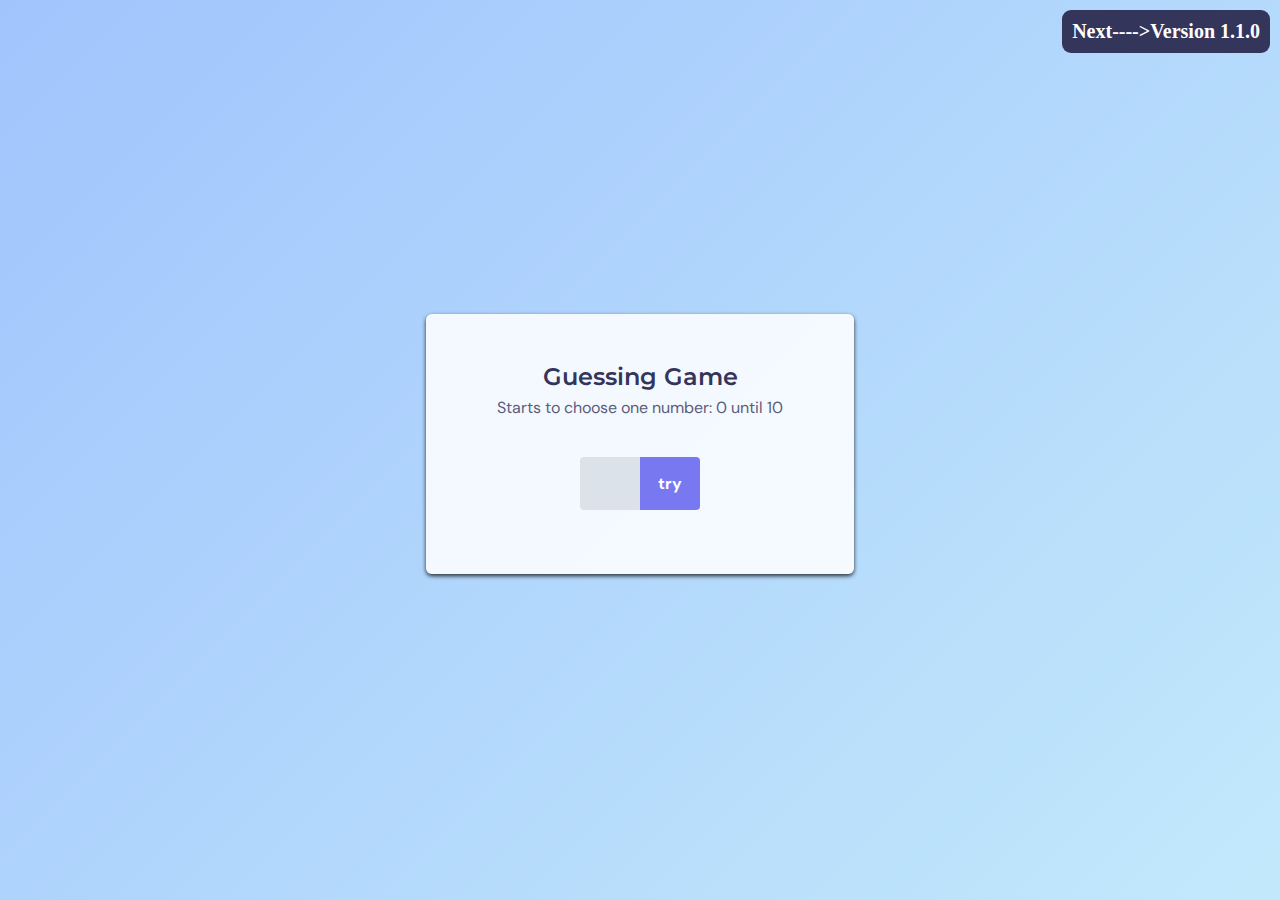
<file: index.html>
<!DOCTYPE html>
<html lang="en">
<head>

  <link rel="preconnect" href="https://fonts.gstatic.com" crossorigin>
  <link href="https://fonts.googleapis.com/css2?family=DM+Sans:opsz,wght@9..40,400;9..40,700&family=Montserrat:wght@600&display=swap" rel="stylesheet">

  <meta charset="UTF-8">
  <meta name="viewport" content="width=device-width, initial-scale=1.0">
  <title>Project 7 V 1.0</title>

  <link rel="preconnect" href="https://fonts.googleapis.com">

  <link rel="stylesheet" href="style.css">

  <link rel="shortcut icon" href="./imgs/icon.svg"/>

</head>
<body>
  <header>
    <a href="./Version-1-1-0/index.html"> 
      <h1>
        Next---->Version 1.1.0
      </h1>
    </a>
  </header>
  <main>
    <div class="screen1">

      <h1>
        Guessing Game
      </h1>
      <p>
        Starts to choose one number: 0 until 10 
      </p>

      <form>
        
        <input type="number" name="input-number" id="FirstInput" required>

        <button id="FirstButton">
          try
        </button> 

      </form>

    </div>

    <div class="screen2 hide">
      <h2>You've gonne after 3 tries</h2>

      <button>
        Play Again
      </button>

    </div>

  </main>

  <script src="./script.js">
    
  </script>
  
</body>
</html>
</file>
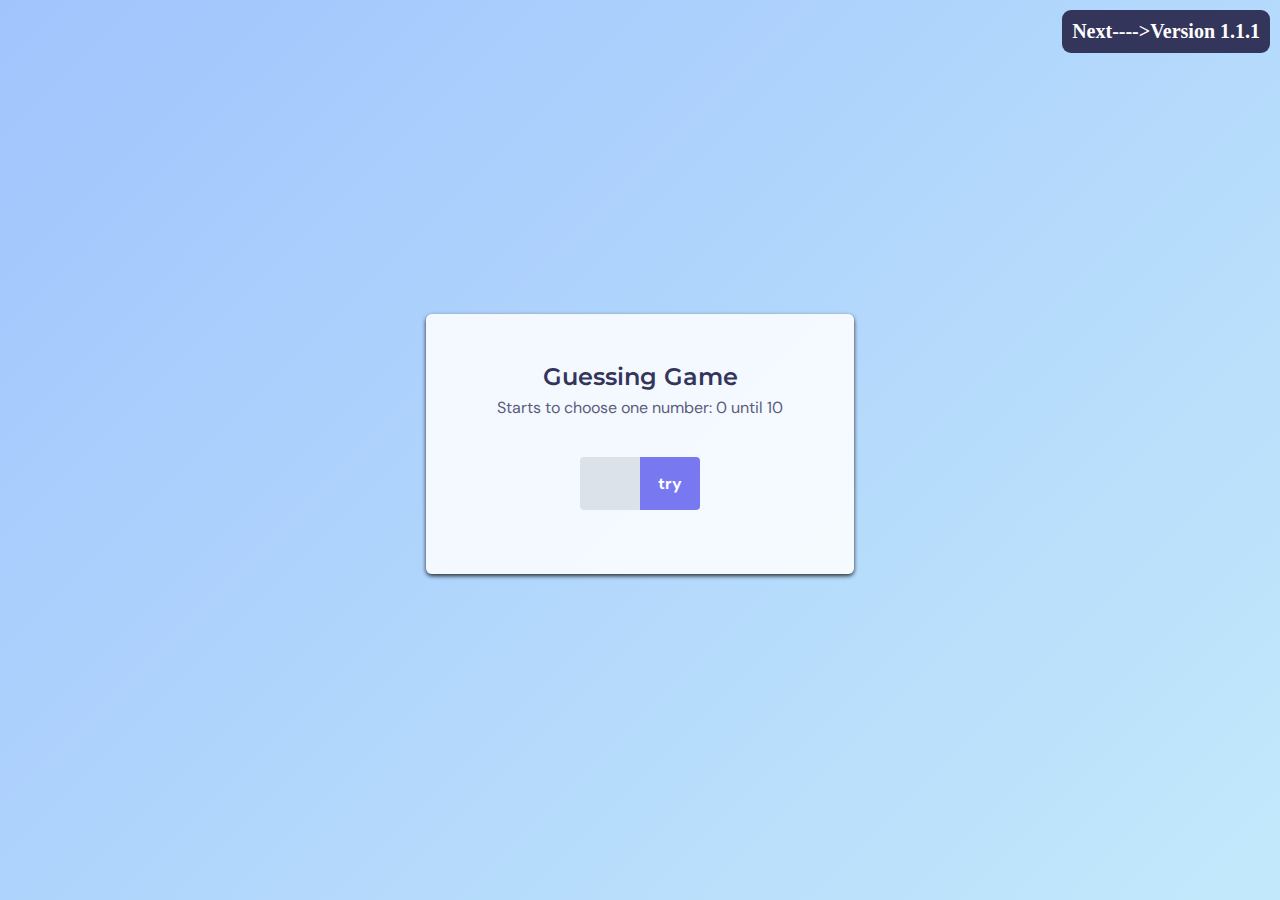
<file: Version-1-1-0/index.html>
<!DOCTYPE html>
<html lang="en">
<head>

  <link rel="preconnect" href="https://fonts.gstatic.com" crossorigin>
  <link href="https://fonts.googleapis.com/css2?family=DM+Sans:opsz,wght@9..40,400;9..40,700&family=Montserrat:wght@600&display=swap" rel="stylesheet">

  <meta charset="UTF-8">
  <meta name="viewport" content="width=device-width, initial-scale=1.0">
  <title>PJ 7 V 1.1.0</title>

  <link rel="preconnect" href="https://fonts.googleapis.com">

  <link rel="stylesheet" href="style.css">

  <link rel="shortcut icon" href="../imgs/icon.svg"/>

</head>
<body>
  <main>
    <header>
      <a href="../Version-1-1-1/index.html"> 
        <h1>
          Next---->Version 1.1.1
        </h1>
      </a>
    </header>

    <div class="screen1">

      <h1>
        Guessing Game
      </h1>
      <p>
        Starts to choose one number: 0 until 10 
      </p>

      <form>
        
        <input type="number" name="input-number" id="FirstInput" required>

        <button id="FirstButton">
          try
        </button> 

      </form>

    </div>

    <div class="screen2 hide">
      <h2>You've gonne after 3 tries</h2>

      <button id="SecondButton">
        Play Again
      </button>

    </div>

  </main>

  <script src="./script.js">
    
  </script>
  
</body>
</html>
</file>
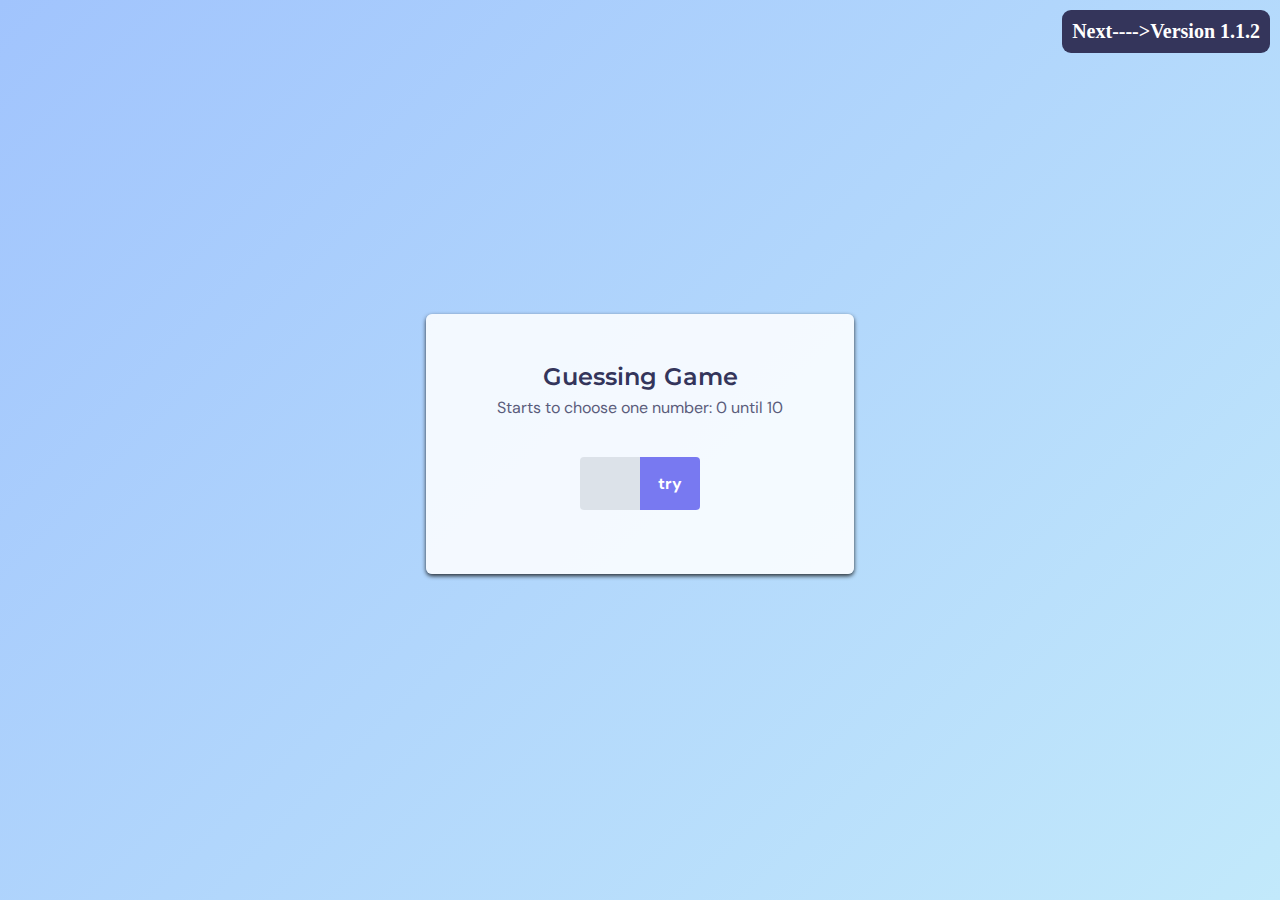
<file: Version-1-1-1/index.html>
<!DOCTYPE html>
<html lang="en">
<head>

  <link rel="preconnect" href="https://fonts.gstatic.com" crossorigin>
  <link href="https://fonts.googleapis.com/css2?family=DM+Sans:opsz,wght@9..40,400;9..40,700&family=Montserrat:wght@600&display=swap" rel="stylesheet">

  <meta charset="UTF-8">
  <meta name="viewport" content="width=device-width, initial-scale=1.0">
  <title>PJ 7 V 1.1.1</title>

  <link rel="preconnect" href="https://fonts.googleapis.com">

  <link rel="stylesheet" href="style.css">

  <link rel="shortcut icon" href="../imgs/icon.svg"/>

</head>
<body>
  <main>

    <header>
      <a href="../Version-1-1-2/index.html"> 
        <h1>
          Next---->Version 1.1.2
        </h1>
      </a>
    </header>

    <div class="screen1">

      <h1>
        Guessing Game
      </h1>
      <p>
        Starts to choose one number: 0 until 10 
      </p>

      <form>
        
        <input type="number" name="input-number" id="FirstInput" required>

        <button id="FirstButton">
          try
        </button> 

      </form>

    </div>

    <div class="screen2 hide">
      <h2>You've gonne after 3 tries</h2>

      <button id="SecondButton">
        Play Again
      </button>

    </div>

  </main>

  <script src="./script.js">
    
  </script>
  
</body>
</html>
</file>
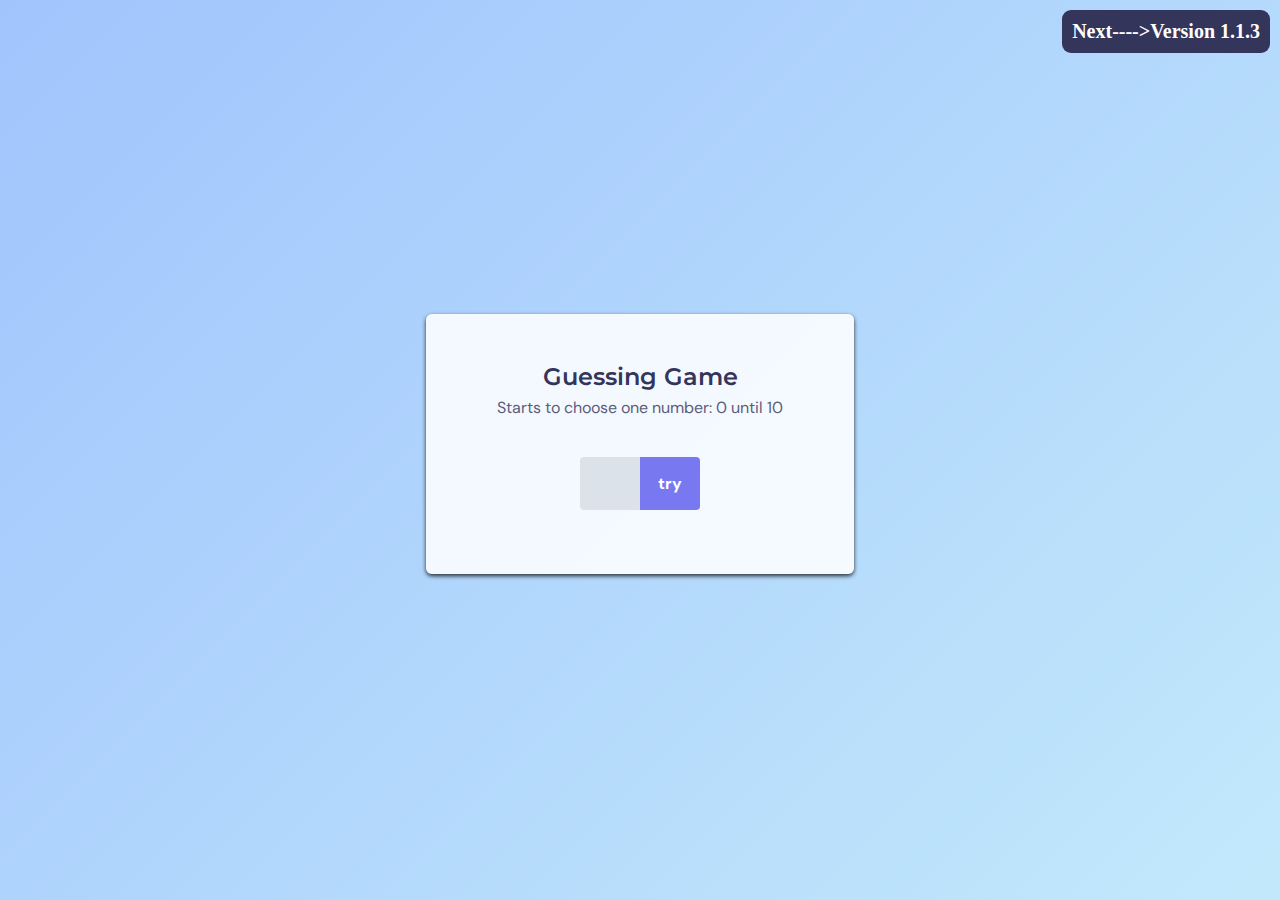
<file: Version-1-1-2/index.html>
<!DOCTYPE html>
<html lang="en">
<head>

  <link rel="preconnect" href="https://fonts.gstatic.com" crossorigin>
  <link href="https://fonts.googleapis.com/css2?family=DM+Sans:opsz,wght@9..40,400;9..40,700&family=Montserrat:wght@600&display=swap" rel="stylesheet">

  <meta charset="UTF-8">
  <meta name="viewport" content="width=device-width, initial-scale=1.0">
  <title>PJ 7 V 1.1.2</title>

  <link rel="preconnect" href="https://fonts.googleapis.com">

  <link rel="stylesheet" href="style.css">

  <link rel="shortcut icon" href="../imgs/icon.svg"/>

</head>
<body>
  <main>

    <header>
      <a href="../Version-1-1-3/index.html"> 
        <h1>
          Next---->Version 1.1.3
        </h1>
      </a>
    </header>

    <div class="screen1">

      <h1>
        Guessing Game
      </h1>
      <p>
        Starts to choose one number: 0 until 10 
      </p>

      <form>
        
        <input type="number" name="input-number" id="FirstInput" required>

        <button id="FirstButton">
          try
        </button> 

      </form>

    </div>

    <div class="screen2 hide">
      <h2>You've gonne after 3 tries</h2>

      <button id="SecondButton">
        Play Again
      </button>

    </div>

  </main>

  <script src="./script.js">
    
  </script>
  
</body>
</html>
</file>
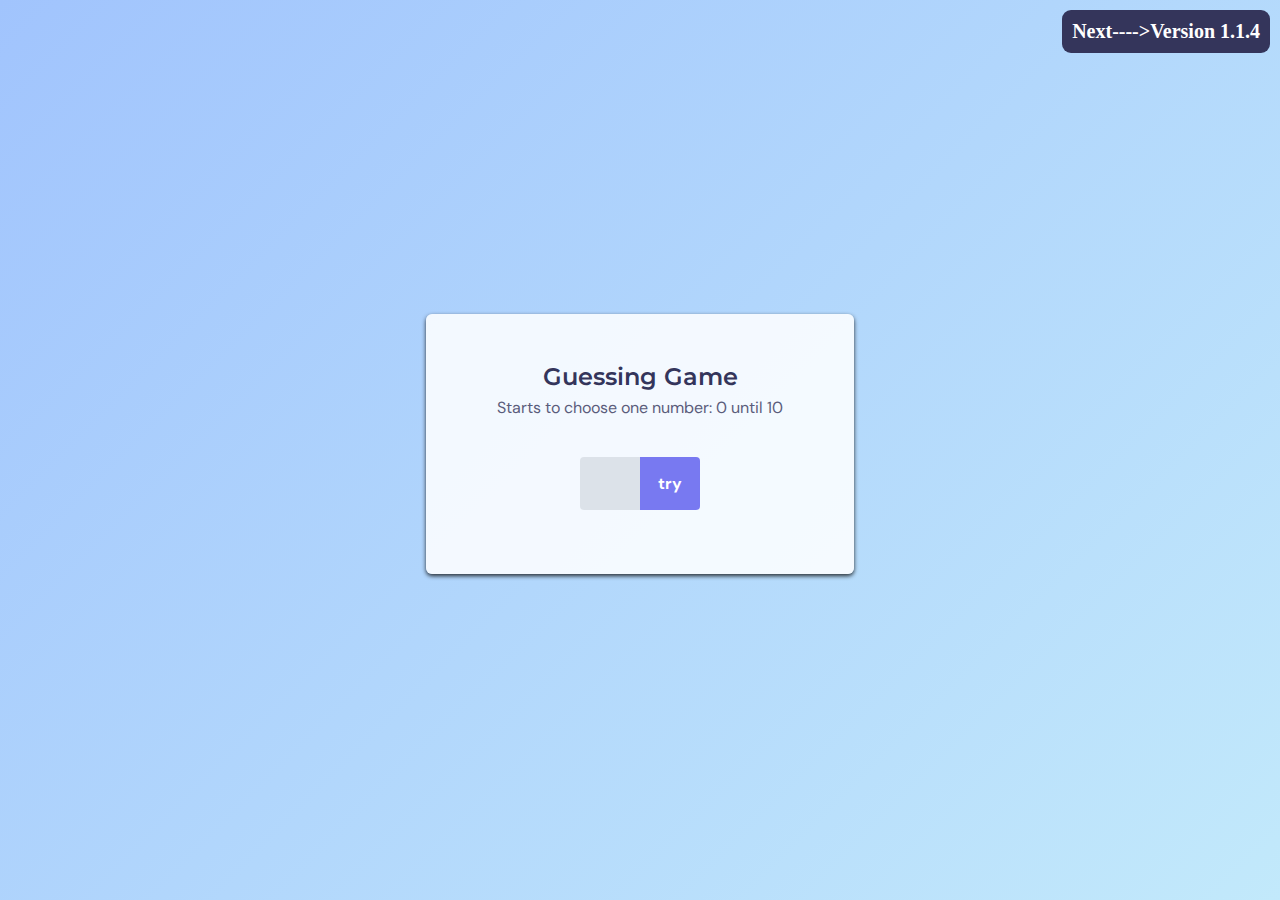
<file: Version-1-1-3/index.html>
<!DOCTYPE html>
<html lang="en">
<head>

  <link rel="preconnect" href="https://fonts.gstatic.com" crossorigin>
  <link href="https://fonts.googleapis.com/css2?family=DM+Sans:opsz,wght@9..40,400;9..40,700&family=Montserrat:wght@600&display=swap" rel="stylesheet">

  <meta charset="UTF-8">
  <meta name="viewport" content="width=device-width, initial-scale=1.0">
  <title>PJ-7 V-1.1.3</title>

  <link rel="preconnect" href="https://fonts.googleapis.com">

  <link rel="stylesheet" href="style.css">

  <link rel="shortcut icon" href="../imgs/icon.svg"/>

</head>
<body>
  <main>

    <header>
      <a href="../Version-1-1-4/index.html"> 
        <h1>
          Next---->Version 1.1.4
        </h1>
      </a>
    </header>

    <div class="screen1">

      <h1>
        Guessing Game
      </h1>
      <p>
        Starts to choose one number: 0 until 10 
      </p>

      <form>
        
        <input type="number" name="input-number" id="FirstInput" required>

        <button id="FirstButton">
          try
        </button> 

      </form>

    </div>

    <div class="screen2 hide">
      <h2>You've gonne after 3 tries</h2>

      <button id="SecondButton">
        Play Again
      </button>

    </div>

  </main>

  <script src="./script.js">
    
  </script>
  
</body>
</html>
</file>
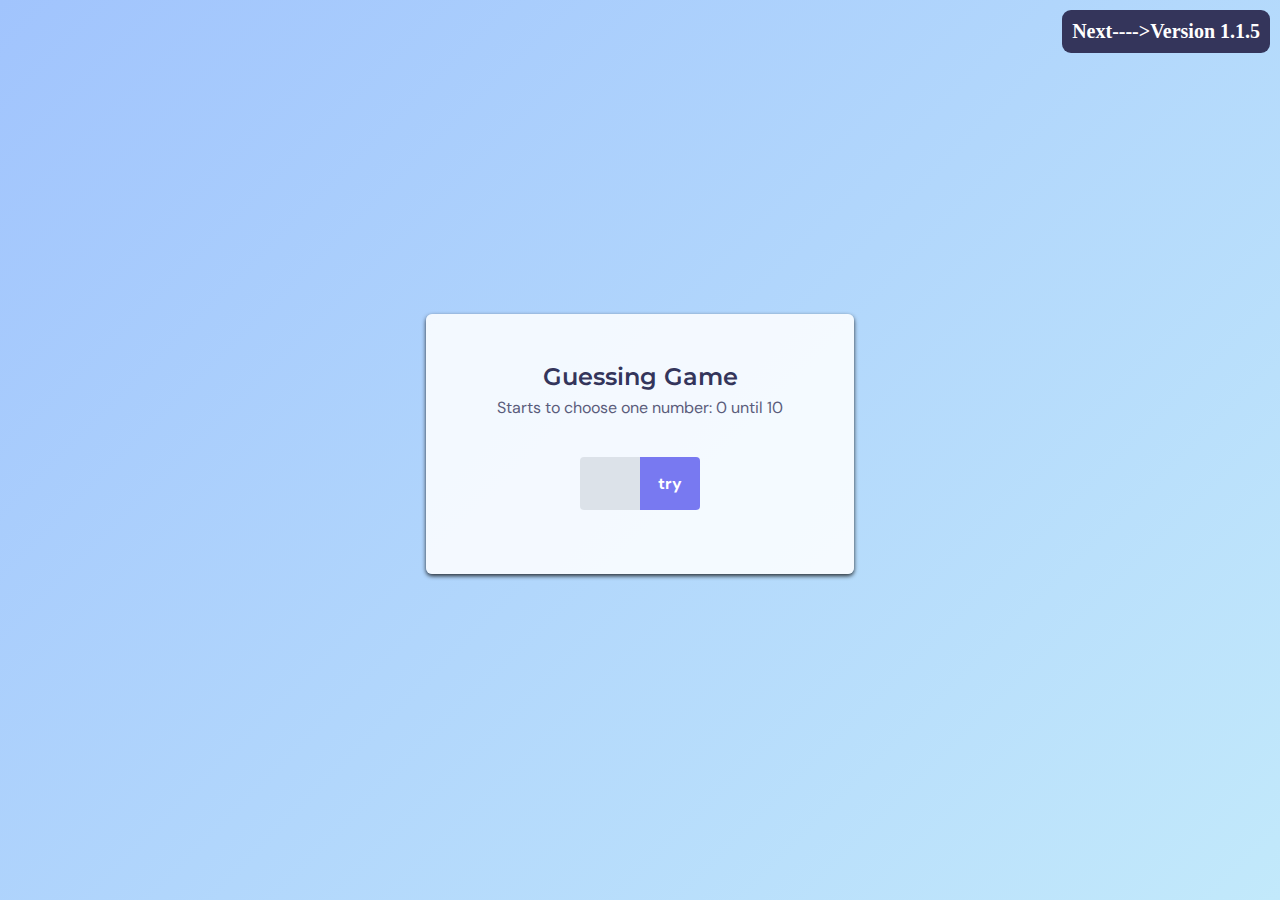
<file: Version-1-1-4/index.html>
<!DOCTYPE html>
<html lang="en">
<head>

  <link rel="preconnect" href="https://fonts.gstatic.com" crossorigin>
  <link href="https://fonts.googleapis.com/css2?family=DM+Sans:opsz,wght@9..40,400;9..40,700&family=Montserrat:wght@600&display=swap" rel="stylesheet">

  <meta charset="UTF-8">
  <meta name="viewport" content="width=device-width, initial-scale=1.0">
  <title>PJ 7 V 1.1.4</title>

  <link rel="preconnect" href="https://fonts.googleapis.com">

  <link rel="stylesheet" href="style.css">

  <link rel="shortcut icon" href="../imgs/icon.svg"/>

</head>
<body>
  <main>
    <header>
      <a href="../Version-1-1-5/index.html"> 
        <h1>
          Next---->Version 1.1.5
        </h1>
      </a>
    </header>

    <div class="screen1">

      <h1>
        Guessing Game
      </h1>
      <p>
        Starts to choose one number: 0 until 10 
      </p>

      <form>
        
        <input type="number" name="input-number" id="FirstInput" required>

        <button id="FirstButton">
          try
        </button> 

      </form>

    </div>

    <div class="screen2 hide">
      <h2>You've gonne after 3 tries</h2>

      <button id="SecondButton">
        Play Again
      </button>

    </div>

  </main>

  <script src="./script.js">
    
  </script>
  
</body>
</html>
</file>
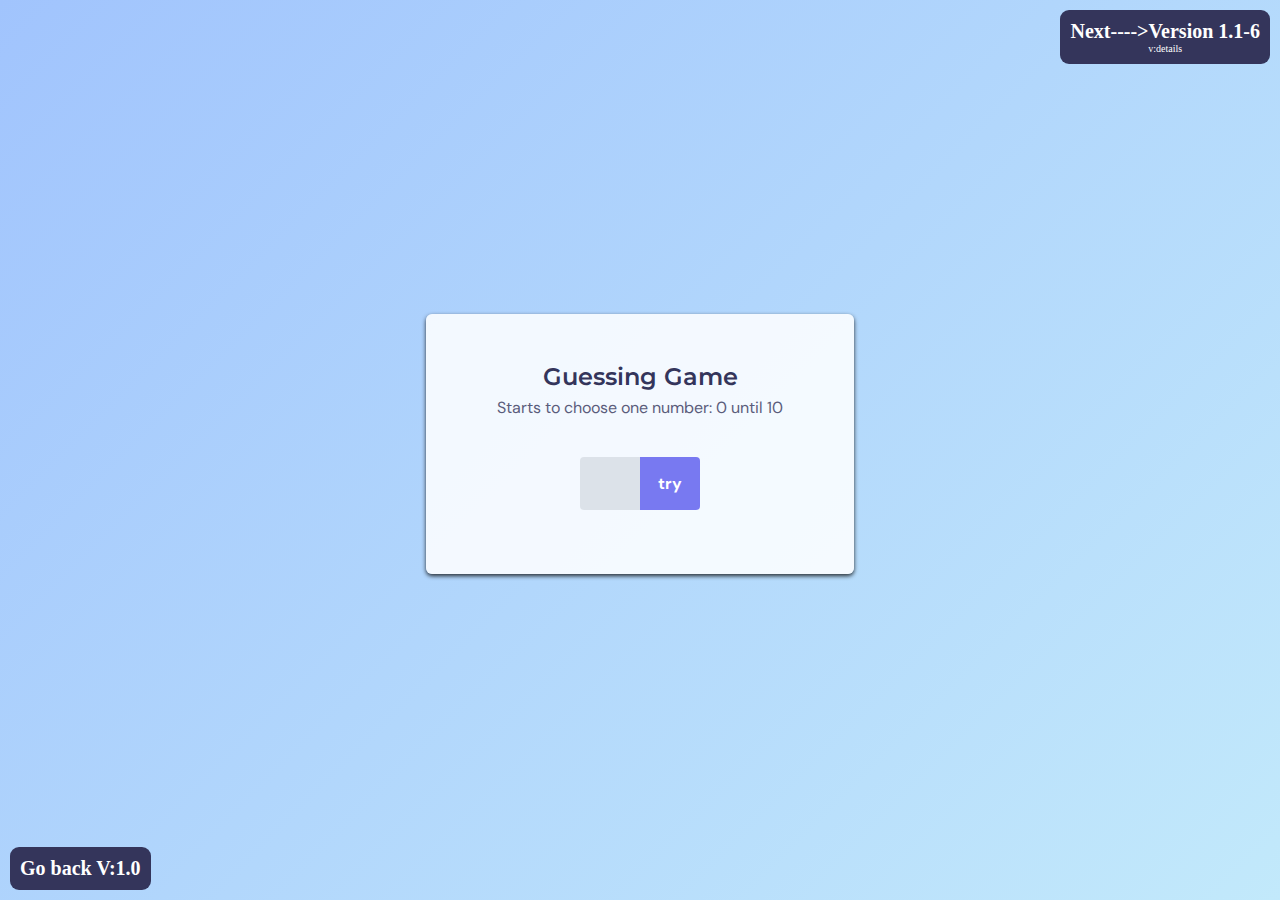
<file: Version-1-1-5/index.html>
<!DOCTYPE html>
<html lang="en">
<head>

  <link rel="preconnect" href="https://fonts.gstatic.com" crossorigin>
  <link href="https://fonts.googleapis.com/css2?family=DM+Sans:opsz,wght@9..40,400;9..40,700&family=Montserrat:wght@600&display=swap" rel="stylesheet">

  <meta charset="UTF-8">
  <meta name="viewport" content="width=device-width, initial-scale=1.0">
  <title>PJ 7 V 1.1.5</title>

  <link rel="preconnect" href="https://fonts.googleapis.com">

  <link rel="stylesheet" href="style.css">

  <link rel="shortcut icon" href="../imgs/icon.svg"/>

</head>
<body>
  <main>
    <header>
      <a href="../Version-1-1-6/index.html"> 
        <h1>
          Next---->Version 1.1-6
        </h1>
      </a>
      <a href="../Notes.txt">v:details </a>
    </header>

    <div class="screen1">

      <h1>
        Guessing Game
      </h1>
      <p>
        Starts to choose one number: 0 until 10 
      </p>

      <form>
        
        <input type="number" name="input-number" id="FirstInput" required>

        <button id="FirstButton">
          try
        </button> 

      </form>

    </div>

    <div class="screen2 hide">
      <h2>You've gonne after 3 tries</h2>

      <button id="SecondButton">
        Play Again
      </button>

    </div>

  </main>

  <script src="./script.js">
    
  </script>

  <footer>
      <a href="../index.html"> 
        <h1>
          Go back V:1.0
        </h1>
      </a>
  </footer>
  
</body>
</html>
</file>
<file: style.css>
*{
  margin: 0;
  padding: 0;
  box-sizing: border-box;

  text-align: center;
}

:root{
  font-size: 62.5%;
}

body{
  background: linear-gradient(315deg, #C2E9FB 0%, #A1C4FD 100%);
  height: 100vh;

  display: grid;
  place-items: center;
}

header{
  padding: 1rem;
  background:#34355B;

  margin: 0 auto;

  border-radius: .9rem;

  position: fixed;
  top: 1rem;
  right: 1rem;
}

header a{
  text-decoration: none;
  color: #fff;
}

main{
  width: min(42.8rem, 80%);

  box-shadow: 0 .2rem .4rem rgba(0 ,0 ,0 , 0.8);

  background-color: rgba(255, 255, 255, 0.856);

  border-radius: .6rem;

  padding: 4.8rem 6.4rem 6.4rem;
  margin-top: -1.2rem;

}

/* Section 1*/

.hide{
  display: none;
}

.screen1 > h1{
  font-family: 'Montserrat', sans-serif;
  font-size: 2.4rem;
  font-weight: 600;
  color:  #34355B;
}

.screen1 > p{

  color:  #34355B;
  opacity: 0.8;

  font-size: 1.6rem;
  font-weight: 400;
  line-height:  2.6px;

  margin: 1.6rem auto 4.8rem;

}


.screen1 > p , .screen1 > input , button , .screen2 h2{
  font-family: 'DM Sans', sans-serif;
}

input{
  width: 6rem;

  background-color: #DCE2E9;
  color: #34355B;

  font-weight: 400;

  border-radius: .4rem  0  0  .4rem ;
}

#FirstInput::-webkit-inner-spin-button, #FirstInput::-webkit-outer-spin-button {
  -webkit-appearance: none;
  margin: 0; 
}

input , button{
  padding: 1.6rem;

  border: 0;

  font-size: 1.6rem;
  width: 6rem;
}

button{ 
  color: #fff;

  background:#7879F1;

  padding:  1.6rem;
  margin-right: 0;

  font-weight: 700;

  border-radius: 0 .4rem .4rem 0;

  cursor: pointer;

  transition: Background .3s;
}

button:hover{
  box-shadow: 0 0 .5rem rgba(0, 0, 0, 0.8);
  background:#3c3c97;

  filter: brightness(0.94);

}

form{
  margin-bottom: 6,4rem;

  display: flex;
  justify-content: center;
}

/* screen 2*/

/*
.screen2{
  display: none;
}

*/
.screen2 h2{

  color: #34355B;
  font-size: 2.4rem;
  font-weight: 400;
  line-height: 3.6rem;

}
.screen2 button{
  padding: 1.6rem;
  margin-top: 3.6rem;

  color: #fff;
  background-color: #7879F1;
  font-size: 1.6rem;
  font-weight: 700;

  border-radius: .4rem;

  width: fit-content;

}
</file>
<file: Version-1-1-0/style.css>
*{
  margin: 0;
  padding: 0;
  box-sizing: border-box;

  text-align: center;
}

:root{
  font-size: 62.5%;
}

body{
  background: linear-gradient(315deg, #C2E9FB 0%, #A1C4FD 100%);
  height: 100vh;

  display: grid;
  place-items: center;
}


header{
  padding: 1rem;
  background:#34355B;

  margin: 0 auto;

  border-radius: .9rem;

  position: fixed;
  top: 1rem;
  right: 1rem;
}

header a{
  text-decoration: none;
  color: #fff;
}

main{
  width: min(42.8rem, 80%);

  box-shadow: 0 .2rem .4rem rgba(0 ,0 ,0 , 0.8);

  background-color: rgba(255, 255, 255, 0.856);

  border-radius: .6rem;

  padding: 4.8rem 6.4rem 6.4rem;
  margin-top: -1.2rem;

}

/* Section 1*/

.hide{
  display: none;
}

.screen1 > h1{
  font-family: 'Montserrat', sans-serif;
  font-size: 2.4rem;
  font-weight: 600;
  color:  #34355B;
}

.screen1 > p{

  color:  #34355B;
  opacity: 0.8;

  font-size: 1.6rem;
  font-weight: 400;
  line-height:  2.6px;

  margin: 1.6rem auto 4.8rem;

}


.screen1 > p , .screen1 > input , button , .screen2 h2{
  font-family: 'DM Sans', sans-serif;
}

input{
  width: 6rem;

  background-color: #DCE2E9;
  color: #34355B;

  font-weight: 400;

  border-radius: .4rem  0  0  .4rem ;
}

#FirstInput::-webkit-inner-spin-button, #FirstInput::-webkit-outer-spin-button {
  -webkit-appearance: none;
  margin: 0; 
}

input , button{
  padding: 1.6rem;

  border: 0;

  font-size: 1.6rem;
  width: 6rem;
}

button{ 
  color: #fff;

  background:#7879F1;

  padding:  1.6rem;
  margin-right: 0;

  font-weight: 700;

  border-radius: 0 .4rem .4rem 0;

  cursor: pointer;

  transition: Background .3s;
}

button:hover{
  box-shadow: 0 0 .5rem rgba(0, 0, 0, 0.8);
  background:#3c3c97;

  filter: brightness(0.94);

}

form{
  margin-bottom: 6,4rem;

  display: flex;
  justify-content: center;
}

/* screen 2*/

/*
.screen2{
  display: none;
}

*/
.screen2 h2{

  color: #34355B;
  font-size: 2.4rem;
  font-weight: 400;
  line-height: 3.6rem;

}
.screen2 button{
  padding: 1.6rem;
  margin-top: 3.6rem;

  color: #fff;
  background-color: #7879F1;
  font-size: 1.6rem;
  font-weight: 700;

  border-radius: .4rem;

  width: fit-content;

}
</file>
<file: Version-1-1-1/style.css>
*{
  margin: 0;
  padding: 0;
  box-sizing: border-box;

  text-align: center;
}

:root{
  font-size: 62.5%;
}

body{
  background: linear-gradient(315deg, #C2E9FB 0%, #A1C4FD 100%);
  height: 100vh;

  display: grid;
  place-items: center;
}


header{
  padding: 1rem;
  background:#34355B;

  margin: 0 auto;

  border-radius: .9rem;

  position: fixed;
  top: 1rem;
  right: 1rem;
}

header a{
  text-decoration: none;
  color: #fff;
}

main{
  width: min(42.8rem, 80%);

  box-shadow: 0 .2rem .4rem rgba(0 ,0 ,0 , 0.8);

  background-color: rgba(255, 255, 255, 0.856);

  border-radius: .6rem;

  padding: 4.8rem 6.4rem 6.4rem;
  margin-top: -1.2rem;

}

/* Section 1*/

.hide{
  display: none;
}

.screen1 > h1{
  font-family: 'Montserrat', sans-serif;
  font-size: 2.4rem;
  font-weight: 600;
  color:  #34355B;
}

.screen1 > p{

  color:  #34355B;
  opacity: 0.8;

  font-size: 1.6rem;
  font-weight: 400;
  line-height:  2.6px;

  margin: 1.6rem auto 4.8rem;

}


.screen1 > p , .screen1 > input , button , .screen2 h2{
  font-family: 'DM Sans', sans-serif;
}

input{
  width: 6rem;

  background-color: #DCE2E9;
  color: #34355B;

  font-weight: 400;

  border-radius: .4rem  0  0  .4rem ;
}

#FirstInput::-webkit-inner-spin-button, #FirstInput::-webkit-outer-spin-button {
  -webkit-appearance: none;
  margin: 0; 
}

input , button{
  padding: 1.6rem;

  border: 0;

  font-size: 1.6rem;
  width: 6rem;
}

button{ 
  color: #fff;

  background:#7879F1;

  padding:  1.6rem;
  margin-right: 0;

  font-weight: 700;

  border-radius: 0 .4rem .4rem 0;

  cursor: pointer;

  transition: Background .3s;
}

button:hover{
  box-shadow: 0 0 .5rem rgba(0, 0, 0, 0.8);
  background:#3c3c97;

  filter: brightness(0.94);

}

form{
  margin-bottom: 6,4rem;

  display: flex;
  justify-content: center;
}

/* screen 2*/

/*
.screen2{
  display: none;
}

*/
.screen2 h2{

  color: #34355B;
  font-size: 2.4rem;
  font-weight: 400;
  line-height: 3.6rem;

}
.screen2 button{
  padding: 1.6rem;
  margin-top: 3.6rem;

  color: #fff;
  background-color: #7879F1;
  font-size: 1.6rem;
  font-weight: 700;

  border-radius: .4rem;

  width: fit-content;

}
</file>
<file: Version-1-1-2/style.css>
*{
  margin: 0;
  padding: 0;
  box-sizing: border-box;

  text-align: center;
}

:root{
  font-size: 62.5%;
}

body{
  background: linear-gradient(315deg, #C2E9FB 0%, #A1C4FD 100%);
  height: 100vh;

  display: grid;
  place-items: center;
}



header{
  padding: 1rem;
  background:#34355B;

  margin: 0 auto;

  border-radius: .9rem;

  position: fixed;
  top: 1rem;
  right: 1rem;
}

header a{
  text-decoration: none;
  color: #fff;
}

main{
  width: min(42.8rem, 80%);

  box-shadow: 0 .2rem .4rem rgba(0 ,0 ,0 , 0.8);

  background-color: rgba(255, 255, 255, 0.856);

  border-radius: .6rem;

  padding: 4.8rem 6.4rem 6.4rem;
  margin-top: -1.2rem;

}

/* Section 1*/

.hide{
  display: none;
}

.screen1 > h1{
  font-family: 'Montserrat', sans-serif;
  font-size: 2.4rem;
  font-weight: 600;
  color:  #34355B;
}

.screen1 > p{

  color:  #34355B;
  opacity: 0.8;

  font-size: 1.6rem;
  font-weight: 400;
  line-height:  2.6px;

  margin: 1.6rem auto 4.8rem;

}


.screen1 > p , .screen1 > input , button , .screen2 h2{
  font-family: 'DM Sans', sans-serif;
}

input{
  width: 6rem;

  background-color: #DCE2E9;
  color: #34355B;

  font-weight: 400;

  border-radius: .4rem  0  0  .4rem ;
}

#FirstInput::-webkit-inner-spin-button, #FirstInput::-webkit-outer-spin-button {
  -webkit-appearance: none;
  margin: 0; 
}

input , button{
  padding: 1.6rem;

  border: 0;

  font-size: 1.6rem;
  width: 6rem;
}

button{ 
  color: #fff;

  background:#7879F1;

  padding:  1.6rem;
  margin-right: 0;

  font-weight: 700;

  border-radius: 0 .4rem .4rem 0;

  cursor: pointer;

  transition: Background .3s;
}

button:hover{
  box-shadow: 0 0 .5rem rgba(0, 0, 0, 0.8);
  background:#3c3c97;

  filter: brightness(0.94);

}

form{
  margin-bottom: 6,4rem;

  display: flex;
  justify-content: center;
}

/* screen 2*/

/*
.screen2{
  display: none;
}

*/
.screen2 h2{

  color: #34355B;
  font-size: 2.4rem;
  font-weight: 400;
  line-height: 3.6rem;

}
.screen2 button{
  padding: 1.6rem;
  margin-top: 3.6rem;

  color: #fff;
  background-color: #7879F1;
  font-size: 1.6rem;
  font-weight: 700;

  border-radius: .4rem;

  width: fit-content;

}
</file>
<file: Version-1-1-3/style.css>
*{
  margin: 0;
  padding: 0;
  box-sizing: border-box;

  text-align: center;
}

:root{
  font-size: 62.5%;
}

body{
  background: linear-gradient(315deg, #C2E9FB 0%, #A1C4FD 100%);
  height: 100vh;

  display: grid;
  place-items: center;
}


header{
  padding: 1rem;
  background:#34355B;

  margin: 0 auto;

  border-radius: .9rem;

  position: fixed;
  top: 1rem;
  right: 1rem;
}

header a{
  text-decoration: none;
  color: #fff;
}

main{
  width: min(42.8rem, 80%);

  box-shadow: 0 .2rem .4rem rgba(0 ,0 ,0 , 0.8);

  background-color: rgba(255, 255, 255, 0.856);

  border-radius: .6rem;

  padding: 4.8rem 6.4rem 6.4rem;
  margin-top: -1.2rem;

}

/* Section 1*/

.hide{
  display: none;
}

.screen1 > h1{
  font-family: 'Montserrat', sans-serif;
  font-size: 2.4rem;
  font-weight: 600;
  color:  #34355B;
}

.screen1 > p{

  color:  #34355B;
  opacity: 0.8;

  font-size: 1.6rem;
  font-weight: 400;
  line-height:  2.6px;

  margin: 1.6rem auto 4.8rem;

}


.screen1 > p , .screen1 > input , button , .screen2 h2{
  font-family: 'DM Sans', sans-serif;
}

input{
  width: 6rem;

  background-color: #DCE2E9;
  color: #34355B;

  font-weight: 400;

  border-radius: .4rem  0  0  .4rem ;
}

#FirstInput::-webkit-inner-spin-button, #FirstInput::-webkit-outer-spin-button {
  -webkit-appearance: none;
  margin: 0; 
}

input , button{
  padding: 1.6rem;

  border: 0;

  font-size: 1.6rem;
  width: 6rem;
}

button{ 
  color: #fff;

  background:#7879F1;

  padding:  1.6rem;
  margin-right: 0;

  font-weight: 700;

  border-radius: 0 .4rem .4rem 0;

  cursor: pointer;

  transition: Background .3s;
}

button:hover{
  box-shadow: 0 0 .5rem rgba(0, 0, 0, 0.8);
  background:#3c3c97;

  filter: brightness(0.94);

}

form{
  margin-bottom: 6,4rem;

  display: flex;
  justify-content: center;
}

/* screen 2*/

/*
.screen2{
  display: none;
}

*/
.screen2 h2{

  color: #34355B;
  font-size: 2.4rem;
  font-weight: 400;
  line-height: 3.6rem;

}
.screen2 button{
  padding: 1.6rem;
  margin-top: 3.6rem;

  color: #fff;
  background-color: #7879F1;
  font-size: 1.6rem;
  font-weight: 700;

  border-radius: .4rem;

  width: fit-content;

}
</file>
<file: Version-1-1-4/style.css>
*{
  margin: 0;
  padding: 0;
  box-sizing: border-box;

  text-align: center;
}

:root{
  font-size: 62.5%;
}

body{
  background: linear-gradient(315deg, #C2E9FB 0%, #A1C4FD 100%);
  height: 100vh;

  display: grid;
  place-items: center;
}


header{
  padding: 1rem;
  background:#34355B;

  margin: 0 auto;

  border-radius: .9rem;

  position: fixed;
  top: 1rem;
  right: 1rem;
}

header a{
  text-decoration: none;
  color: #fff;
}

main{
  width: min(42.8rem, 80%);

  box-shadow: 0 .2rem .4rem rgba(0 ,0 ,0 , 0.8);

  background-color: rgba(255, 255, 255, 0.856);

  border-radius: .6rem;

  padding: 4.8rem 6.4rem 6.4rem;
  margin-top: -1.2rem;

}

/* Section 1*/

.hide{
  display: none;
}

.screen1 > h1{
  font-family: 'Montserrat', sans-serif;
  font-size: 2.4rem;
  font-weight: 600;
  color:  #34355B;
}

.screen1 > p{

  color:  #34355B;
  opacity: 0.8;

  font-size: 1.6rem;
  font-weight: 400;
  line-height:  2.6px;

  margin: 1.6rem auto 4.8rem;

}


.screen1 > p , .screen1 > input , button , .screen2 h2{
  font-family: 'DM Sans', sans-serif;
}

input{
  width: 6rem;

  background-color: #DCE2E9;
  color: #34355B;

  font-weight: 400;

  border-radius: .4rem  0  0  .4rem ;
}

#FirstInput::-webkit-inner-spin-button, #FirstInput::-webkit-outer-spin-button {
  -webkit-appearance: none;
  margin: 0; 
}

input , button{
  padding: 1.6rem;

  border: 0;

  font-size: 1.6rem;
  width: 6rem;
}

button{ 
  color: #fff;

  background:#7879F1;

  padding:  1.6rem;
  margin-right: 0;

  font-weight: 700;

  border-radius: 0 .4rem .4rem 0;

  cursor: pointer;

  transition: Background .3s;
}

button:hover{
  box-shadow: 0 0 .5rem rgba(0, 0, 0, 0.8);
  background:#3c3c97;

  filter: brightness(0.94);

}

form{
  margin-bottom: 6,4rem;

  display: flex;
  justify-content: center;
}

/* screen 2*/

/*
.screen2{
  display: none;
}

*/
.screen2 h2{

  color: #34355B;
  font-size: 2.4rem;
  font-weight: 400;
  line-height: 3.6rem;

}
.screen2 button{
  padding: 1.6rem;
  margin-top: 3.6rem;

  color: #fff;
  background-color: #7879F1;
  font-size: 1.6rem;
  font-weight: 700;

  border-radius: .4rem;

  width: fit-content;

}
</file>
<file: Version-1-1-5/style.css>
*{
  margin: 0;
  padding: 0;
  box-sizing: border-box;

  text-align: center;
}

:root{
  font-size: 62.5%;
}

body{
  background: linear-gradient(315deg, #C2E9FB 0%, #A1C4FD 100%);
  height: 100vh;

  display: grid;
  place-items: center;
}


header, footer{
  padding: 1rem;
  background:#34355B;

  margin: 0 auto;

  border-radius: .9rem;
}

header a, footer a{
  text-decoration: none;
  color: #fff;
}

header{
  position: fixed;
  top: 1rem;
  right: 1rem;
}

footer{
  position: fixed;
  bottom: 1rem;
  left: 1rem;
}


main{
  width: min(42.8rem, 80%);

  box-shadow: 0 .2rem .4rem rgba(0 ,0 ,0 , 0.8);

  background-color: rgba(255, 255, 255, 0.856);

  border-radius: .6rem;

  padding: 4.8rem 6.4rem 6.4rem;
  margin-top: -1.2rem;

}

/* Section 1*/

.hide{
  display: none;
}

.screen1 > h1{
  font-family: 'Montserrat', sans-serif;
  font-size: 2.4rem;
  font-weight: 600;
  color:  #34355B;
}

.screen1 > p{

  color:  #34355B;
  opacity: 0.8;

  font-size: 1.6rem;
  font-weight: 400;
  line-height:  2.6px;

  margin: 1.6rem auto 4.8rem;

}


.screen1 > p , .screen1 > input , button , .screen2 h2{
  font-family: 'DM Sans', sans-serif;
}

input{
  width: 6rem;

  background-color: #DCE2E9;
  color: #34355B;

  font-weight: 400;

  border-radius: .4rem  0  0  .4rem ;
}

#FirstInput::-webkit-inner-spin-button, #FirstInput::-webkit-outer-spin-button {
  -webkit-appearance: none;
  margin: 0; 
}

input , button{
  padding: 1.6rem;

  border: 0;

  font-size: 1.6rem;
  width: 6rem;
}

button{ 
  color: #fff;

  background:#7879F1;

  padding:  1.6rem;
  margin-right: 0;

  font-weight: 700;

  border-radius: 0 .4rem .4rem 0;

  cursor: pointer;

  transition: Background .3s;
}

button:hover{
  box-shadow: 0 0 .5rem rgba(0, 0, 0, 0.8);
  background:#3c3c97;

  filter: brightness(0.94);

}

form{
  margin-bottom: 6,4rem;

  display: flex;
  justify-content: center;
}

/* screen 2*/

/*
.screen2{
  display: none;
}

*/
.screen2 h2{

  color: #34355B;
  font-size: 2.4rem;
  font-weight: 400;
  line-height: 3.6rem;

}
.screen2 button{
  padding: 1.6rem;
  margin-top: 3.6rem;

  color: #fff;
  background-color: #7879F1;
  font-size: 1.6rem;
  font-weight: 700;

  border-radius: .4rem;

  width: fit-content;

}
</file>
